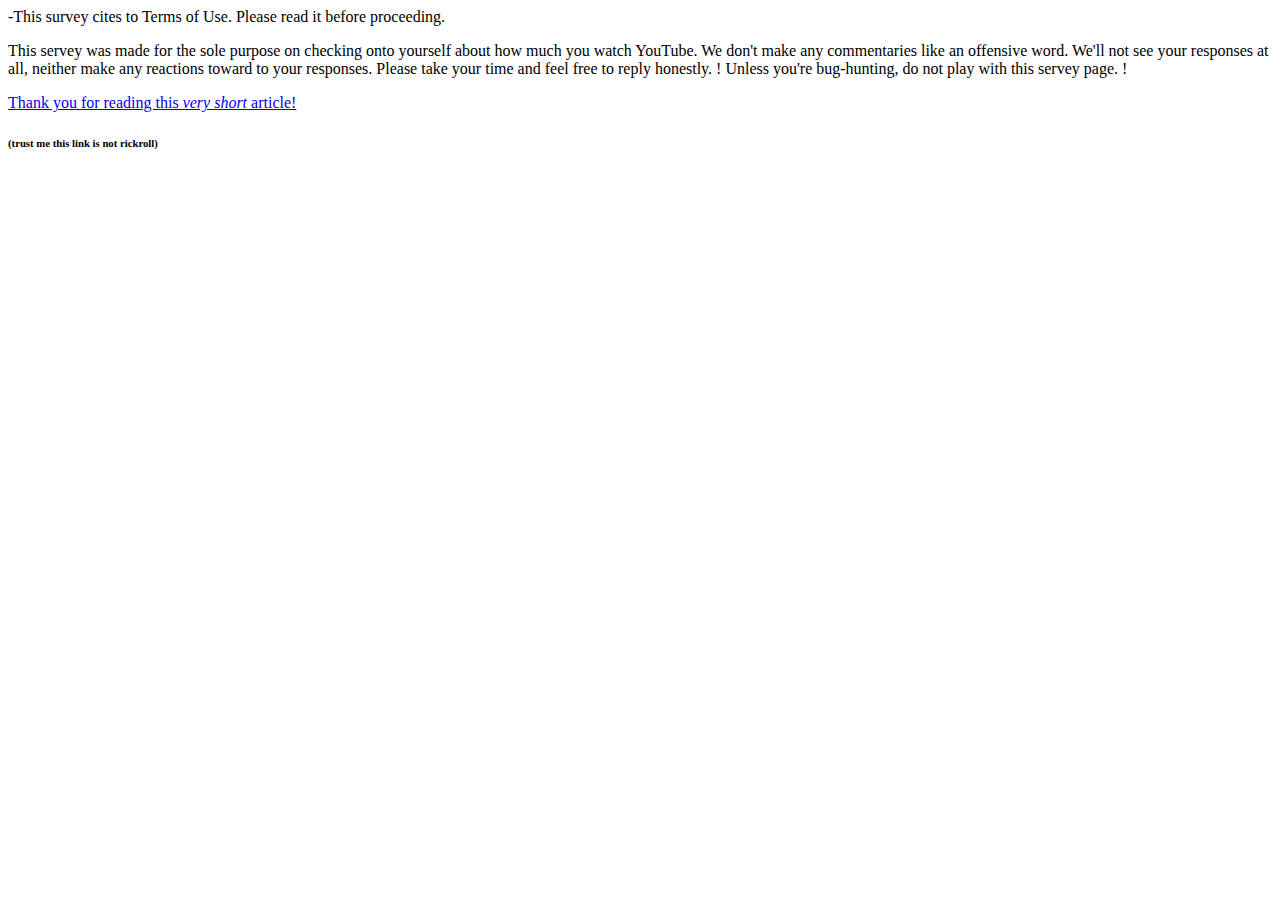
<file: CH-A/(  ^ω^).html>
<html lang="en">
<head>
    <meta charset="UTF-8">
    <meta http-equiv="X-UA-Compatible" content="IE=edge">
    <meta name="viewport" content="width=device-width, initial-scale=1.0">
    <title>ಠ_ಠ</title>
</head>
<body>
    <div>
        <p>
            -This survey cites to Terms of Use. Please read it before proceeding.
        </p>
    </div>
    <div>
        <p>
            This servey was made for the sole purpose on checking onto yourself about how much you watch YouTube. We don't make any commentaries like an offensive word. We'll not see your responses at all, neither make any reactions toward to your responses. Please take your time and feel free to reply honestly. ! Unless you're bug-hunting, do not play with this servey page. !
        </p>
    </div>
    <a href="https://youtu.be/dQw4w9WgXcQ">Thank you for reading this <em>very short</em> article!</a>
    <h6>(trust me this link is not rickroll)</h6>
</body>
</html>
</file>
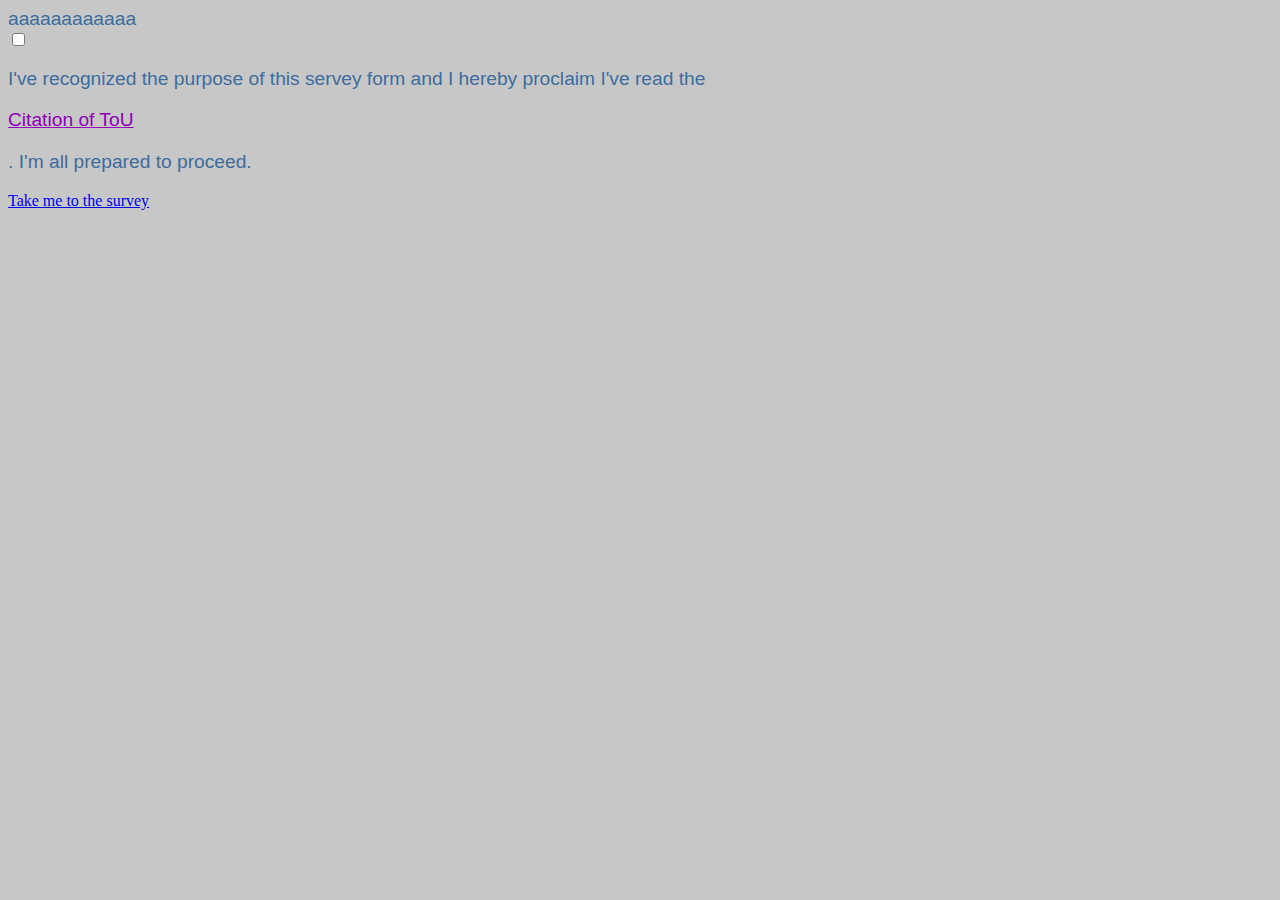
<file: CH-A/=.html>
<html lang="en">
<head>
    <link href="cssnotfound.css" rel="stylesheet">
    <meta charset="UTF-8">
    <meta http-equiv="X-UA-Compatible" content="IE=edge">
    <meta name="viewport" content="width=device-width, initial-scale=1.0">
    <title>Front page ddho</title>
</head>
<body style="background-color: rgb(199, 199, 199);">
    <label class="tecst">aaaaaaaaaaaa</label>
    <div>
        <input type="checkbox" class="tecst">
        <p class="tecst">I've recognized the purpose of this servey form and I hereby proclaim I've read the</p>
        <a href="(  ^ω^).html" class="leancc">Citation of ToU</a>
        <p class="tecst">. I'm all prepared to proceed.</p>
    </div>
    <a href="ok no moew for you.html">Take me to the survey</a>
</body>
</html>
</file>
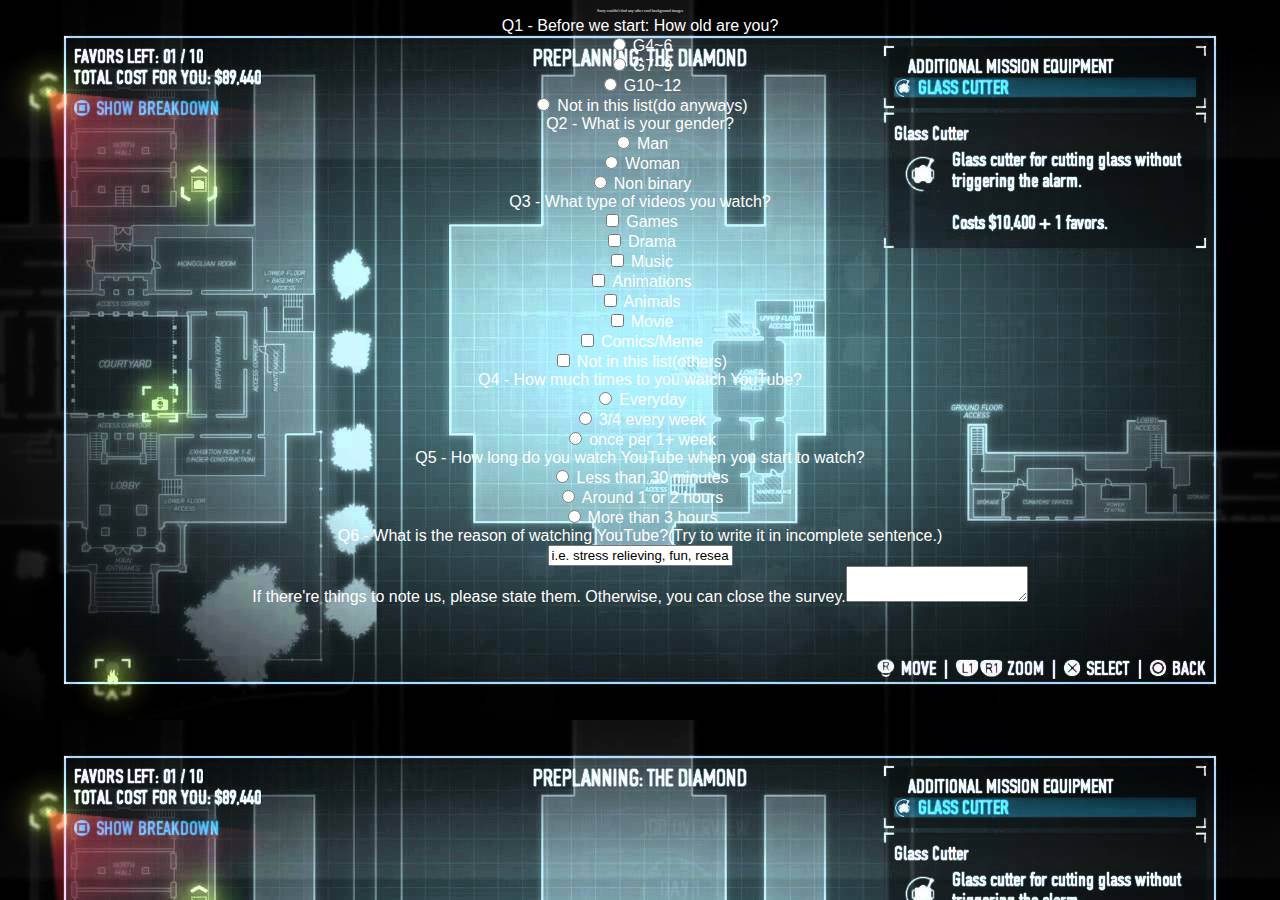
<file: CH-A/ok no moew for you.html>
<html lang="en">
<head>
    <link href="cssnotfound.css" rel="stylesheet">
    <meta charset="UTF-8">
    <meta http-equiv="X-UA-Compatible" content="IE=edge">
    <meta name="viewport" content="width=device-width, initial-scale=1.0">
    <title> The Survey</title>
</head>
<body style="text-align: center; background-image:url(Preplanning.png); background-size:contain;">
    <p style="font-size: 3pt; color: rgb(255, 255, 255);">Sorry couldn't find any other cool background images</p>
    <div id="Q1">
        <div><label>Q1 - Before we start: How old are you?</label></div>
        <div id="C1">
            <input id="C" type="radio" value="Junior" name="AR">
            <label for="C">G4~6</label>
        </div>
        <div id="C2">
            <input id="LK" type="radio" value="PreSenior" name="AR">
            <label for="LK">G7~9</label>
        </div>
        <div id="C3">
            <input id="K" type="radio" value="Senior" name="AR">
            <label for="K">G10~12</label>
        </div>
        <div id="O">
            <input id="NL" type="radio" value="Others" name="AR">
            <label for="NL">Not in this list(do anyways)</label>
        </div>
    </div>
    <div id="Q2">
        <div><label>Q2 - What is your gender?</label></div>
        <div id="M">
            <input id="ME" type="radio" value="Man" name="G">
            <label for="ME">Man</label>
        </div>
        <div id="W">
            <input id="F" type="radio" value="Woman" name="G">
            <label for="F">Woman</label>
        </div>
        <div id="U">
            <input id="NB" type="radio" value="Unknown" name="G">
            <label for="NB">Non binary</label>
        </div>
    </div>
    <div id="Q3">
        <div><label>Q3 - What type of videos you watch?</label></div>
        <div>
            <input id="G" type="checkbox" value="Games" name="Gne">
            <label for="G">Games</label>
        </div>
        <div>
            <input id="D" type="checkbox" value="Drama" name="Gne">
            <label for="D">Drama</label>
        </div>
        <div>
            <input id="M" type="checkbox" value="Music" name="Gne">
            <label for="M">Music</label>
        </div>
        <div>
            <input id="A" type="checkbox" value="Animations" name="Gne">
            <label for="A">Animations</label>
        </div>
        <div>
            <input id="Am" type="checkbox" value="Animals" name="Gne">
            <label for="Am">Animals</label>
        </div>
        <div>
            <input id="Mv" type="checkbox" value="Movie" name="Gne">
            <label for="Mv">Movie</label>
        </div>
        <div>
            <input id="E" type="checkbox" value="CM" name="Gne">
            <label for="E">Comics/Meme</label>
        </div>
        <div>
            <input id="e" type="checkbox" value="etc" name="Gne">
            <label for="e">Not in this list(others)</label>
        </div>
    </div>
    <div id="Q4">
        <div><label>Q4 - How much times to you watch YouTube?</label></div>
        <div>
            <input id="Dy" type="radio" value="Daily" name="Gne">
            <label for="Dy">Everyday</label>
        </div>
        <div>
            <input id="34W" type="radio" value="Unfrequent" name="Gne">
            <label for="34W">3/4 every week</label>
        </div>
        <div>
            <input id="W" type="radio" value="Weekly" name="Gne">
            <label for="W">once per 1+ week</label>
        </div>
    </div>
    <div id="Q5">
        <div><label>Q5 - How long do you watch YouTube when you start to watch?</label></div>
        <div>
            <input id="S" type="radio" value="Short" name="Gne">
            <label for="S">Less than 30 minutes</label>
        </div>
        <div>
            <input id="Av" type="radio" value="Average" name="Gne">
            <label for="Av">Around 1 or 2 hours</label>
        </div>
        <div>
            <input id="L" type="radio" value="Long" name="Gne">
            <label for="L">More than 3 hours</label>
        </div>
    </div>
    <div id="Q6">
        <div><label>Q6 - What is the reason of watching YouTube?(Try to write it in incomplete sentence.)</label></div>
        <input type="text" value="i.e. stress relieving, fun, researching, time spending">
    </div>
    <div><label>If there're things to note us, please state them. Otherwise, you can close the survey.</label><textarea></textarea></div>
</body>
</html>
</file>
<file: CH-A/cssnotfound.css>
.tecst{
    color: rgb(60, 109, 158);
    font-family:sans-serif;
    font-size:larger;
}
.leancc{
    color: rgb(143, 0, 179);
    font-family:sans-serif;
    font-size:larger;
}
label, .teks{
    color: rgb(255, 255, 255);
    font-family: sans-serif;
    font-size: medium;
}
</file>
